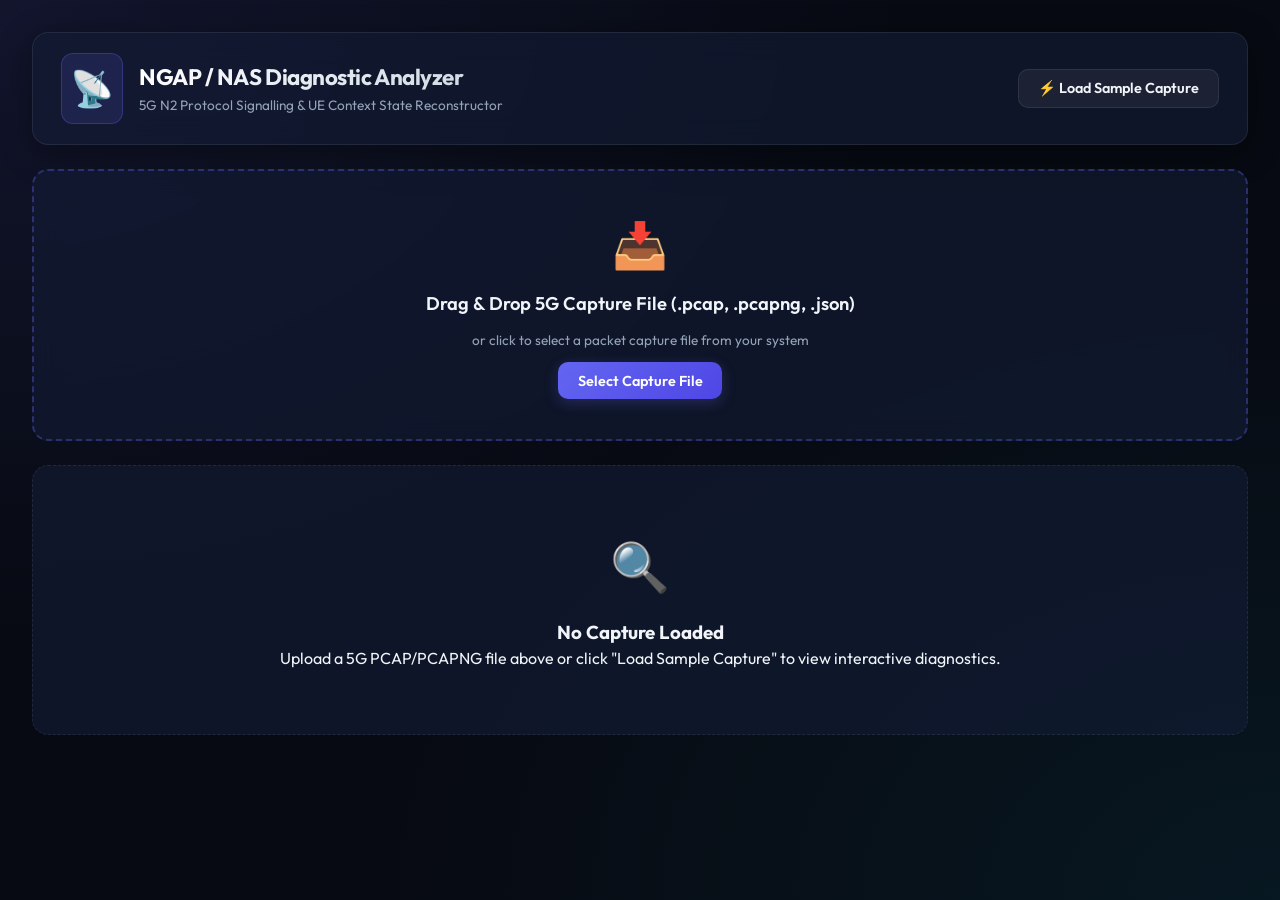
<file: web/index.html>
<!DOCTYPE html>
<html lang="en">

<head>
    <meta charset="UTF-8">
    <meta name="viewport" content="width=device-width, initial-scale=1.0">
    <title>NGAP / NAS Wireshark Diagnostic Analyzer</title>
    <!-- Google Fonts -->
    <link rel="preconnect" href="https://fonts.googleapis.com">
    <link rel="preconnect" href="https://fonts.gstatic.com" crossorigin>
    <link
        href="https://fonts.googleapis.com/css2?family=JetBrains+Mono:wght@400;500;600&family=Outfit:wght@300;400;500;600;700&display=swap"
        rel="stylesheet">
    <link rel="stylesheet" href="styles.css">
</head>

<body>
    <div class="app-container">
        <!-- Header -->
        <header class="header">
            <div class="brand">
                <div class="logo-icon">📡</div>
                <div>
                    <h1>NGAP / NAS Diagnostic Analyzer</h1>
                    <p class="subtitle">5G N2 Protocol Signalling & UE Context State Reconstructor</p>
                </div>
            </div>
            <div class="header-actions">
                <button id="btn-load-sample" class="btn btn-secondary">
                    <span>⚡ Load Sample Capture</span>
                </button>
            </div>
        </header>

        <!-- Dropzone / File Upload -->
        <section class="upload-section">
            <div id="dropzone" class="dropzone">
                <input type="file" id="file-input" accept=".pcap,.pcapng,.json" hidden>
                <div class="dropzone-content">
                    <div class="cloud-icon">📥</div>
                    <h3>Drag & Drop 5G Capture File (.pcap, .pcapng, .json)</h3>
                    <p>or click to select a packet capture file from your system</p>
                    <button class="btn btn-primary" onclick="document.getElementById('file-input').click()">
                        Select Capture File
                    </button>
                </div>
                <div id="upload-spinner" class="spinner-overlay hidden">
                    <div class="spinner"></div>
                    <p id="spinner-text">Analyzing NGAP / NAS Signalling...</p>
                </div>
            </div>
        </section>

        <!-- Summary Metric Cards -->
        <section id="metrics-section" class="metrics-section hidden">
            <div class="metric-card metric-blue">
                <div class="metric-title">Total Frames</div>
                <div id="metric-frames" class="metric-value">0</div>
                <div id="metric-file" class="metric-sub">No file loaded</div>
            </div>
            <div class="metric-card metric-purple">
                <div class="metric-title">Identified UEs</div>
                <div id="metric-ues" class="metric-value">0</div>
                <div class="metric-sub">Active UE Contexts</div>
            </div>
            <div class="metric-card metric-red">
                <div class="metric-title">Explicit Failures</div>
                <div id="metric-failures" class="metric-value">0</div>
                <div class="metric-sub">Confirmed Protocol Rejects</div>
            </div>
            <div class="metric-card metric-amber">
                <div class="metric-title">Incomplete Procedures</div>
                <div id="metric-incomplete" class="metric-value">0</div>
                <div class="metric-sub">Truncated Capture Sequences</div>
            </div>
        </section>

        <!-- Filter & Search Bar -->
        <section id="filter-section" class="filter-section hidden">
            <div class="filter-controls-row">
                <div class="filter-tabs">
                    <button class="filter-tab active" data-filter="all">All UEs (<span id="count-all">0</span>)</button>
                    <button class="filter-tab tab-red" data-filter="failed">Explicit Failures 🔴 (<span
                            id="count-failed">0</span>)</button>
                    <button class="filter-tab tab-amber" data-filter="incomplete">Incomplete 🟡 (<span
                            id="count-incomplete">0</span>)</button>
                    <button class="filter-tab tab-green" data-filter="success">Successful 🟢 (<span
                            id="count-success">0</span>)</button>
                </div>
                <div class="right-controls">
                    <div class="search-box">
                        <input type="text" id="search-input" placeholder="Search by RAN ID, AMF ID, or 5G-S-TMSI...">
                    </div>
                    <div class="view-toggle">
                        <button id="view-btn-list" class="view-btn active" title="Vertical Formal Table/List View">
                            <span>☰ Vertical Formal List</span>
                        </button>
                        <button id="view-btn-grid" class="view-btn" title="Card Grid View">
                            <span>🔲 Grid Cards</span>
                        </button>
                    </div>
                </div>
            </div>
        </section>

        <!-- UE Context Display Container (Supports Vertical List & Cards) -->
        <main id="ue-container" class="ue-container list-view">
            <!-- Rendered dynamically via JS -->
            <div class="empty-state">
                <div class="empty-icon">🔍</div>
                <h3>No Capture Loaded</h3>
                <p>Upload a 5G PCAP/PCAPNG file above or click "Load Sample Capture" to view interactive diagnostics.
                </p>
            </div>
        </main>
    </div>

    <!-- Modal / Drawer for Timeline & Deep Inspection -->
    <div id="detail-modal" class="modal-overlay hidden">
        <div class="modal-content">
            <div class="modal-header">
                <div class="modal-title-group">
                    <h2 id="modal-ue-title">UE Context Timeline</h2>
                    <div id="modal-ue-badges" class="badges-row"></div>
                </div>
                <button id="modal-close" class="modal-close-btn">&times;</button>
            </div>
            <div class="modal-body">
                <!-- Tabs in modal -->
                <div class="modal-tabs">
                    <button class="modal-tab active" data-mtab="timeline">Signalling Sequence Diagram</button>
                    <button class="modal-tab" data-mtab="procedures">Procedures & Causes</button>
                    <button class="modal-tab" data-mtab="raw">Raw JSON Context</button>
                </div>

                <div id="mtab-timeline" class="mtab-content active">
                    <div id="sequence-diagram" class="sequence-diagram"></div>
                </div>

                <div id="mtab-procedures" class="mtab-content">
                    <div id="modal-procedures-list"></div>
                </div>

                <div id="mtab-raw" class="mtab-content">
                    <pre id="modal-json-view" class="json-code"></pre>
                </div>
            </div>
        </div>
    </div>

    <script src="app.js"></script>
</body>

</html>
</file>
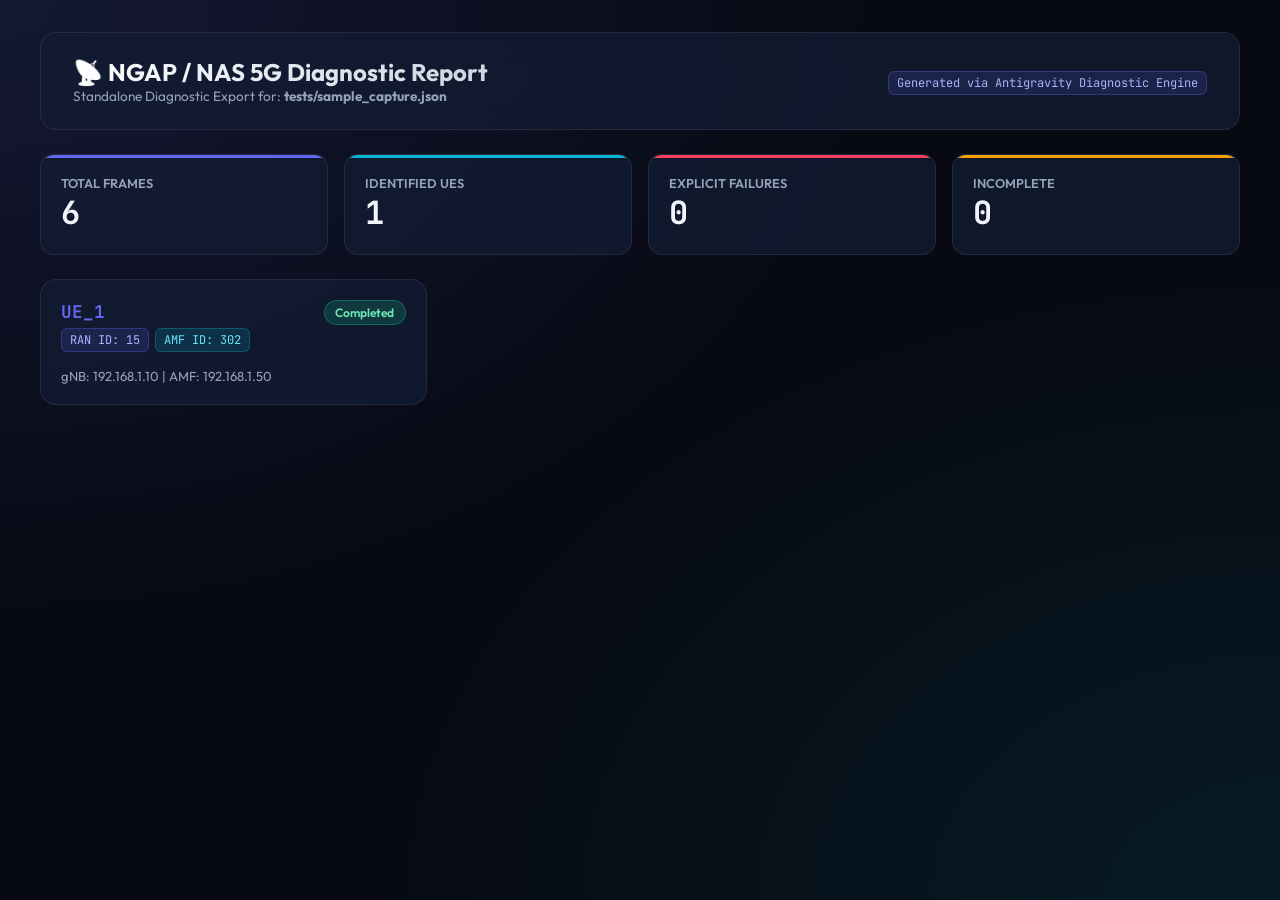
<file: diagnostic_report.html>
<!DOCTYPE html>
<html lang="en">
<head>
    <meta charset="UTF-8">
    <meta name="viewport" content="width=device-width, initial-scale=1.0">
    <title>NGAP/NAS Diagnostic Report - tests/sample_capture.json</title>
    <link rel="preconnect" href="https://fonts.googleapis.com">
    <link rel="preconnect" href="https://fonts.gstatic.com" crossorigin>
    <link href="https://fonts.googleapis.com/css2?family=JetBrains+Mono:wght@400;500;600&family=Outfit:wght@300;400;500;600;700&display=swap" rel="stylesheet">
    <style>
        :root {
            --bg-dark: #070a12;
            --bg-surface: #0f1629;
            --card-bg: rgba(19, 29, 53, 0.75);
            --card-hover: rgba(28, 42, 74, 0.9);
            --card-border: rgba(255, 255, 255, 0.08);
            --text-main: #f1f5f9;
            --text-muted: #94a3b8;
            --indigo: #6366f1;
            --emerald: #10b981;
            --rose: #f43f5e;
            --amber: #f59e0b;
            --cyan: #06b6d4;
            --font-ui: 'Outfit', sans-serif;
            --font-code: 'JetBrains Mono', monospace;
        }
        * { box-sizing: border-box; margin: 0; padding: 0; }
        body {
            background: var(--bg-dark);
            background-image: radial-gradient(at 0% 0%, rgba(99, 102, 241, 0.15) 0px, transparent 50%),
                              radial-gradient(at 100% 100%, rgba(6, 182, 212, 0.1) 0px, transparent 50%);
            color: var(--text-main);
            font-family: var(--font-ui);
            padding: 2rem;
            min-height: 100vh;
        }
        .container { max-width: 1200px; margin: 0 auto; display: flex; flex-direction: column; gap: 1.5rem; }
        .header {
            background: var(--card-bg);
            border: 1px solid var(--card-border);
            backdrop-filter: blur(16px);
            padding: 1.5rem 2rem;
            border-radius: 16px;
            display: flex;
            justify-content: space-between;
            align-items: center;
        }
        .header h1 { font-size: 1.5rem; font-weight: 700; background: linear-gradient(135deg, #fff, #cbd5e1); -webkit-background-clip: text; -webkit-text-fill-color: transparent; }
        .header-sub { font-size: 0.85rem; color: var(--text-muted); }
        
        .metrics-grid { display: grid; grid-template-columns: repeat(auto-fit, minmax(220px, 1fr)); gap: 1rem; }
        .mcard { background: var(--card-bg); border: 1px solid var(--card-border); padding: 1.25rem; border-radius: 14px; position: relative; overflow: hidden; }
        .mcard::before { content: ''; position: absolute; top: 0; left: 0; right: 0; height: 3px; }
        .mblue::before { background: var(--indigo); }
        .mcyan::before { background: var(--cyan); }
        .mred::before { background: var(--rose); }
        .mamber::before { background: var(--amber); }
        .mval { font-size: 2rem; font-weight: 700; font-family: var(--font-code); }
        .mlbl { font-size: 0.8rem; text-transform: uppercase; color: var(--text-muted); font-weight: 600; }

        .ue-grid { display: grid; grid-template-columns: repeat(auto-fill, minmax(360px, 1fr)); gap: 1.25rem; }
        .ue-card { background: var(--card-bg); border: 1px solid var(--card-border); border-radius: 16px; padding: 1.25rem; display: flex; flex-direction: column; gap: 1rem; cursor: pointer; transition: all 0.2s ease; }
        .ue-card:hover { transform: translateY(-2px); border-color: rgba(99, 102, 241, 0.4); background: var(--card-hover); }
        .badge { font-family: var(--font-code); font-size: 0.75rem; padding: 0.2rem 0.5rem; border-radius: 6px; }
        .badge-ran { background: rgba(99, 102, 241, 0.15); color: #a5b4fc; border: 1px solid rgba(99, 102, 241, 0.3); }
        .badge-amf { background: rgba(6, 182, 212, 0.15); color: #67e8f9; border: 1px solid rgba(6, 182, 212, 0.3); }
        .pill { font-size: 0.75rem; font-weight: 600; padding: 0.25rem 0.65rem; border-radius: 20px; }
        .pill-success { background: rgba(16, 185, 129, 0.2); color: #6ee7b7; border: 1px solid rgba(16, 185, 129, 0.4); }
        .pill-failed { background: rgba(244, 63, 94, 0.2); color: #fca5a5; border: 1px solid rgba(244, 63, 94, 0.4); }
        .pill-incomplete { background: rgba(245, 158, 11, 0.2); color: #fde047; border: 1px solid rgba(245, 158, 11, 0.4); }

        .modal-overlay { position: fixed; inset: 0; background: rgba(0,0,0,0.8); backdrop-filter: blur(8px); display: flex; justify-content: center; align-items: center; padding: 2rem; z-index: 1000; }
        .modal-overlay.hidden { display: none; }
        .modal-box { background: var(--bg-surface); border: 1px solid var(--card-border); border-radius: 18px; width: 100%; max-width: 850px; max-height: 85vh; display: flex; flex-direction: column; overflow: hidden; }
        .modal-hdr { padding: 1.25rem; border-bottom: 1px solid var(--card-border); display: flex; justify-content: space-between; align-items: center; }
        .modal-body { padding: 1.5rem; overflow-y: auto; display: flex; flex-direction: column; gap: 1rem; }
        .close-btn { background: none; border: none; color: var(--text-muted); font-size: 1.8rem; cursor: pointer; }
        
        .seq-row { display: grid; grid-template-columns: 80px 1fr; gap: 1rem; align-items: center; font-family: var(--font-code); font-size: 0.82rem; padding: 0.4rem 0; }
        .seq-msg { background: rgba(255,255,255,0.04); border: 1px solid var(--card-border); border-radius: 8px; padding: 0.6rem 0.9rem; display: flex; justify-content: space-between; }
    </style>
</head>
<body>
    <div class="container">
        <header class="header">
            <div>
                <h1>📡 NGAP / NAS 5G Diagnostic Report</h1>
                <div class="header-sub">Standalone Diagnostic Export for: <strong>tests/sample_capture.json</strong></div>
            </div>
            <div>
                <span class="badge badge-ran">Generated via Antigravity Diagnostic Engine</span>
            </div>
        </header>

        <section class="metrics-grid">
            <div class="mcard mblue">
                <div class="mlbl">Total Frames</div>
                <div class="mval">6</div>
            </div>
            <div class="mcard mcyan">
                <div class="mlbl">Identified UEs</div>
                <div class="mval">1</div>
            </div>
            <div class="mcard mred">
                <div class="mlbl">Explicit Failures</div>
                <div class="mval" id="cnt-failed">0</div>
            </div>
            <div class="mcard mamber">
                <div class="mlbl">Incomplete</div>
                <div class="mval" id="cnt-inc">0</div>
            </div>
        </section>

        <main id="ue-grid" class="ue-grid"></main>
    </div>

    <div id="modal" class="modal-overlay hidden">
        <div class="modal-box">
            <div class="modal-hdr">
                <h3 id="modal-title">UE Context Signalling Flow</h3>
                <button class="close-btn" onclick="closeModal()">&times;</button>
            </div>
            <div id="modal-body" class="modal-body"></div>
        </div>
    </div>

    <script>
        const reportData = {"pcap_file": "tests/sample_capture.json", "total_frames_analyzed": 6, "malformed_frames_skipped": 0, "global_observations": [], "ng_setup_procedures": [], "sctp_events": [], "ue_contexts": [{"context_id": "UE_1", "ran_ue_ngap_id": 15, "amf_ue_ngap_id": 302, "fiveg_s_tmsi": null, "gnb_ip": "192.168.1.10", "amf_ip": "192.168.1.50", "procedures": [{"name": "Registration", "status": "Completed", "start_time": 100.0, "end_time": 100.5, "last_observed_msg": "Registration Accept", "expected_next_msg": null, "failure_cause": null, "evidence": [], "observations": ["Registration completed successfully."], "events_frames": [1, 2, 3, 4, 5, 6]}, {"name": "Authentication", "status": "Completed", "start_time": 100.1, "end_time": 100.2, "last_observed_msg": "Authentication Response", "expected_next_msg": null, "failure_cause": null, "evidence": [], "observations": ["Authentication Successful"], "events_frames": [2, 3]}, {"name": "Security Mode", "status": "Completed", "start_time": 100.3, "end_time": 100.4, "last_observed_msg": "Security Mode Complete", "expected_next_msg": null, "failure_cause": null, "evidence": [], "observations": ["Security Completed"], "events_frames": [4, 5]}], "explicit_failures": [], "incomplete_procedures": [], "diagnostic_observations": ["NG Setup completed successfully.", "Identifier continuity maintained.", "No protocol anomalies detected."], "timeline": [{"frame_number": 1, "timestamp": "100.0", "protocol": "NGAP", "direction": "gNB -> AMF", "message_type": "Registration Request", "procedure_code": "14", "cause_code": null, "ran_ue_ngap_id": 15, "amf_ue_ngap_id": null, "fiveg_s_tmsi": null, "pdu_session_id": null, "src_ip": "192.168.1.10", "dst_ip": "192.168.1.50", "src_port": 38412, "dst_port": 38412, "sctp_stream": 1}, {"frame_number": 2, "timestamp": "100.1", "protocol": "NGAP", "direction": "AMF -> gNB", "message_type": "Authentication Request", "procedure_code": "15", "cause_code": null, "ran_ue_ngap_id": 15, "amf_ue_ngap_id": 302, "fiveg_s_tmsi": null, "pdu_session_id": null, "src_ip": "192.168.1.50", "dst_ip": "192.168.1.10", "src_port": 38412, "dst_port": 38412, "sctp_stream": 1}, {"frame_number": 3, "timestamp": "100.2", "protocol": "NGAP", "direction": "gNB -> AMF", "message_type": "Authentication Response", "procedure_code": "16", "cause_code": null, "ran_ue_ngap_id": 15, "amf_ue_ngap_id": 302, "fiveg_s_tmsi": null, "pdu_session_id": null, "src_ip": "192.168.1.10", "dst_ip": "192.168.1.50", "src_port": 38412, "dst_port": 38412, "sctp_stream": 1}, {"frame_number": 4, "timestamp": "100.3", "protocol": "NGAP", "direction": "AMF -> gNB", "message_type": "Security Mode Command", "procedure_code": "15", "cause_code": null, "ran_ue_ngap_id": 15, "amf_ue_ngap_id": 302, "fiveg_s_tmsi": null, "pdu_session_id": null, "src_ip": "192.168.1.50", "dst_ip": "192.168.1.10", "src_port": 38412, "dst_port": 38412, "sctp_stream": 1}, {"frame_number": 5, "timestamp": "100.4", "protocol": "NGAP", "direction": "gNB -> AMF", "message_type": "Security Mode Complete", "procedure_code": "16", "cause_code": null, "ran_ue_ngap_id": 15, "amf_ue_ngap_id": 302, "fiveg_s_tmsi": null, "pdu_session_id": null, "src_ip": "192.168.1.10", "dst_ip": "192.168.1.50", "src_port": 38412, "dst_port": 38412, "sctp_stream": 1}, {"frame_number": 6, "timestamp": "100.5", "protocol": "NGAP", "direction": "AMF -> gNB", "message_type": "Registration Accept", "procedure_code": "15", "cause_code": null, "ran_ue_ngap_id": 15, "amf_ue_ngap_id": 302, "fiveg_s_tmsi": null, "pdu_session_id": null, "src_ip": "192.168.1.50", "dst_ip": "192.168.1.10", "src_port": 38412, "dst_port": 38412, "sctp_stream": 1}]}], "diagnostic_observations": []};

        document.addEventListener('DOMContentLoaded', () => {
            renderDashboard();
        });

        function renderDashboard() {
            const grid = document.getElementById('ue-grid');
            grid.innerHTML = '';

            let failed = 0;
            let inc = 0;

            (reportData.ue_contexts || []).forEach(ue => {
                const hasFail = (ue.explicit_failures && ue.explicit_failures.length > 0);
                const hasInc = (ue.incomplete_procedures && ue.incomplete_procedures.length > 0);

                if (hasFail) failed++;
                else if (hasInc) inc++;

                let pillCls = 'pill-success';
                let pillTxt = 'Completed';
                if (hasFail) { pillCls = 'pill-failed'; pillTxt = 'Explicit Failure 🔴'; }
                else if (hasInc) { pillCls = 'pill-incomplete'; pillTxt = 'Incomplete 🟡'; }

                const card = document.createElement('div');
                card.className = 'ue-card';
                card.innerHTML = `
                    <div style="display:flex; justify-content:space-between; align-items:flex-start;">
                        <div>
                            <strong style="font-family:var(--font-code); color:var(--indigo); font-size:1.1rem;">${ue.context_id}</strong>
                            <div style="display:flex; gap:0.4rem; margin-top:0.3rem;">
                                <span class="badge badge-ran">RAN ID: ${ue.ran_ue_ngap_id}</span>
                                <span class="badge badge-amf">AMF ID: ${ue.amf_ue_ngap_id}</span>
                            </div>
                        </div>
                        <span class="pill ${pillCls}">${pillTxt}</span>
                    </div>
                    <div style="font-size:0.82rem; color:var(--text-muted);">
                        gNB: ${ue.gnb_ip || '192.168.1.10'} | AMF: ${ue.amf_ip || '192.168.1.50'}
                    </div>
                    ${hasFail ? `<div style="background:rgba(244,63,94,0.1); border:1px solid rgba(244,63,94,0.3); padding:0.6rem; border-radius:8px; color:#fca5a5; font-size:0.8rem;">🚨 ${ue.explicit_failures[0].procedure} (${ue.explicit_failures[0].cause})</div>` : ''}
                `;
                card.onclick = () => openModal(ue);
                grid.appendChild(card);
            });

            document.getElementById('cnt-failed').textContent = failed;
            document.getElementById('cnt-inc').textContent = inc;
        }

        function openModal(ue) {
            document.getElementById('modal-title').textContent = `${ue.context_id} Signalling Sequence Flow`;
            const body = document.getElementById('modal-body');
            body.innerHTML = '';

            (ue.timeline || []).forEach(evt => {
                const row = document.createElement('div');
                row.className = 'seq-row';
                const isGnb = (evt.direction || '').includes('gNB -> AMF');
                row.innerHTML = `
                    <div style="color:var(--text-muted); font-size:0.75rem;">Frame #${evt.frame_number}</div>
                    <div class="seq-msg">
                        <div>
                            <strong>${evt.message_type}</strong>
                            <div style="color:var(--text-muted); font-size:0.75rem;">${evt.src_ip || 'gNB'} ➔ ${evt.dst_ip || 'AMF'}</div>
                            ${evt.cause_code ? `<div style="color:#fca5a5; font-size:0.75rem;">Cause: ${evt.cause_code}</div>` : ''}
                        </div>
                        <span style="font-weight:600; color:${isGnb ? '#a5b4fc' : '#67e8f9'};">${evt.direction}</span>
                    </div>
                `;
                body.appendChild(row);
            });

            document.getElementById('modal').classList.remove('hidden');
        }

        function closeModal() {
            document.getElementById('modal').classList.add('hidden');
        }
    </script>
</body>
</html>
</file>
<file: web/styles.css>
:root {
    --bg-dark: #070a12;
    --bg-surface: #0f1629;
    --card-bg: rgba(19, 29, 53, 0.65);
    --card-hover: rgba(28, 42, 74, 0.85);
    --card-border: rgba(255, 255, 255, 0.08);
    --card-border-glow: rgba(99, 102, 241, 0.3);
    
    --text-main: #f1f5f9;
    --text-muted: #94a3b8;
    --text-dim: #64748b;
    
    --indigo: #6366f1;
    --indigo-glow: rgba(99, 102, 241, 0.25);
    --emerald: #10b981;
    --emerald-glow: rgba(16, 185, 129, 0.25);
    --rose: #f43f5e;
    --rose-glow: rgba(244, 63, 94, 0.25);
    --amber: #f59e0b;
    --amber-glow: rgba(245, 158, 11, 0.25);
    --cyan: #06b6d4;

    --font-ui: 'Outfit', -apple-system, sans-serif;
    --font-code: 'JetBrains Mono', monospace;
}

* {
    box-sizing: border-box;
    margin: 0;
    padding: 0;
}

body {
    background-color: var(--bg-dark);
    background-image: 
        radial-gradient(at 0% 0%, rgba(99, 102, 241, 0.12) 0px, transparent 50%),
        radial-gradient(at 100% 100%, rgba(6, 182, 212, 0.08) 0px, transparent 50%);
    color: var(--text-main);
    font-family: var(--font-ui);
    min-height: 100vh;
    padding: 2rem;
    line-height: 1.5;
}

.app-container {
    max-width: 1300px;
    margin: 0 auto;
    display: flex;
    flex-direction: column;
    gap: 1.5rem;
}

/* Header */
.header {
    display: flex;
    justify-content: space-between;
    align-items: center;
    padding: 1.25rem 1.75rem;
    background: var(--card-bg);
    border: 1px solid var(--card-border);
    backdrop-filter: blur(16px);
    border-radius: 16px;
    box-shadow: 0 8px 32px rgba(0, 0, 0, 0.37);
}

.brand {
    display: flex;
    align-items: center;
    gap: 1rem;
}

.logo-icon {
    font-size: 2.2rem;
    background: rgba(99, 102, 241, 0.15);
    padding: 0.5rem;
    border-radius: 12px;
    border: 1px solid rgba(99, 102, 241, 0.3);
}

.header h1 {
    font-size: 1.4rem;
    font-weight: 700;
    letter-spacing: -0.02em;
    background: linear-gradient(135deg, #ffffff 0%, #cbd5e1 100%);
    -webkit-background-clip: text;
    -webkit-text-fill-color: transparent;
}

.subtitle {
    font-size: 0.85rem;
    color: var(--text-muted);
}

/* Buttons */
.btn {
    font-family: var(--font-ui);
    font-size: 0.9rem;
    font-weight: 600;
    padding: 0.6rem 1.2rem;
    border-radius: 10px;
    border: none;
    cursor: pointer;
    transition: all 0.2s ease;
    display: inline-flex;
    align-items: center;
    gap: 0.5rem;
}

.btn-primary {
    background: linear-gradient(135deg, var(--indigo) 0%, #4f46e5 100%);
    color: #fff;
    box-shadow: 0 4px 14px var(--indigo-glow);
}

.btn-primary:hover {
    transform: translateY(-1px);
    box-shadow: 0 6px 20px rgba(99, 102, 241, 0.4);
}

.btn-secondary {
    background: rgba(255, 255, 255, 0.06);
    color: var(--text-main);
    border: 1px solid var(--card-border);
}

.btn-secondary:hover {
    background: rgba(255, 255, 255, 0.12);
    border-color: rgba(255, 255, 255, 0.2);
}

/* Dropzone */
.upload-section {
    width: 100%;
}

.dropzone {
    position: relative;
    border: 2px dashed rgba(99, 102, 241, 0.35);
    border-radius: 16px;
    background: var(--card-bg);
    backdrop-filter: blur(12px);
    padding: 2.5rem 2rem;
    text-align: center;
    transition: all 0.25s ease;
    cursor: pointer;
}

.dropzone:hover, .dropzone.dragover {
    border-color: var(--indigo);
    background: rgba(99, 102, 241, 0.08);
    box-shadow: 0 0 25px var(--indigo-glow);
}

.dropzone-content {
    display: flex;
    flex-direction: column;
    align-items: center;
    gap: 0.75rem;
}

.cloud-icon {
    font-size: 2.8rem;
}

.dropzone h3 {
    font-size: 1.15rem;
    font-weight: 600;
}

.dropzone p {
    font-size: 0.85rem;
    color: var(--text-muted);
}

/* Spinner Overlay */
.spinner-overlay {
    position: absolute;
    inset: 0;
    background: rgba(7, 10, 18, 0.85);
    backdrop-filter: blur(8px);
    border-radius: 14px;
    display: flex;
    flex-direction: column;
    justify-content: center;
    align-items: center;
    gap: 1rem;
    z-index: 10;
}

.spinner {
    width: 42px;
    height: 42px;
    border: 4px solid rgba(99, 102, 241, 0.2);
    border-top-color: var(--indigo);
    border-radius: 50%;
    animation: spin 0.8s linear infinite;
}

@keyframes spin {
    to { transform: rotate(360deg); }
}

/* Metrics Cards */
.metrics-section {
    display: grid;
    grid-template-columns: repeat(auto-fit, minmax(240px, 1fr));
    gap: 1rem;
}

.metric-card {
    background: var(--card-bg);
    border: 1px solid var(--card-border);
    backdrop-filter: blur(16px);
    border-radius: 14px;
    padding: 1.25rem;
    display: flex;
    flex-direction: column;
    gap: 0.25rem;
    position: relative;
    overflow: hidden;
}

.metric-card::before {
    content: '';
    position: absolute;
    top: 0;
    left: 0;
    right: 0;
    height: 3px;
}

.metric-blue::before { background: var(--indigo); }
.metric-purple::before { background: var(--cyan); }
.metric-red::before { background: var(--rose); }
.metric-amber::before { background: var(--amber); }

.metric-title {
    font-size: 0.8rem;
    text-transform: uppercase;
    letter-spacing: 0.05em;
    color: var(--text-muted);
    font-weight: 600;
}

.metric-value {
    font-size: 2rem;
    font-weight: 700;
    font-family: var(--font-code);
}

.metric-sub {
    font-size: 0.78rem;
    color: var(--text-dim);
}

/* Filter & Search Bar */
.filter-section {
    width: 100%;
}

.filter-controls-row {
    display: flex;
    justify-content: space-between;
    align-items: center;
    gap: 1rem;
    flex-wrap: wrap;
    width: 100%;
}

.filter-tabs {
    display: flex;
    gap: 0.5rem;
    background: var(--card-bg);
    border: 1px solid var(--card-border);
    padding: 0.3rem;
    border-radius: 12px;
}

.filter-tab {
    background: transparent;
    border: none;
    color: var(--text-muted);
    padding: 0.45rem 0.9rem;
    border-radius: 8px;
    font-size: 0.85rem;
    font-weight: 500;
    cursor: pointer;
    transition: all 0.2s ease;
}

.filter-tab:hover {
    color: var(--text-main);
}

.filter-tab.active {
    background: rgba(255, 255, 255, 0.1);
    color: var(--text-main);
    font-weight: 600;
}

.right-controls {
    display: flex;
    align-items: center;
    gap: 1rem;
    flex-wrap: wrap;
}

.search-box input {
    background: var(--card-bg);
    border: 1px solid var(--card-border);
    color: var(--text-main);
    padding: 0.55rem 1rem;
    border-radius: 10px;
    font-size: 0.85rem;
    font-family: var(--font-ui);
    width: 280px;
    outline: none;
    transition: border-color 0.2s ease;
}

.search-box input:focus {
    border-color: var(--indigo);
}

/* View Mode Toggle */
.view-toggle {
    display: flex;
    gap: 0.25rem;
    background: var(--card-bg);
    border: 1px solid var(--card-border);
    padding: 0.25rem;
    border-radius: 10px;
}

.view-btn {
    background: transparent;
    border: none;
    color: var(--text-muted);
    padding: 0.45rem 0.85rem;
    border-radius: 7px;
    font-size: 0.82rem;
    font-weight: 600;
    font-family: var(--font-ui);
    cursor: pointer;
    transition: all 0.2s ease;
}

.view-btn:hover {
    color: var(--text-main);
}

.view-btn.active {
    background: linear-gradient(135deg, var(--indigo) 0%, #4f46e5 100%);
    color: #ffffff;
    box-shadow: 0 2px 8px var(--indigo-glow);
}

/* Container & Display Modes */
.ue-container {
    width: 100%;
}

.ue-container.grid-view {
    display: grid;
    grid-template-columns: repeat(auto-fill, minmax(380px, 1fr));
    gap: 1.25rem;
}

/* Vertical Formal Table / List View */
.ue-container.list-view {
    display: flex;
    flex-direction: column;
    gap: 1rem;
}

.table-responsive {
    width: 100%;
    overflow-x: auto;
    background: var(--card-bg);
    border: 1px solid var(--card-border);
    backdrop-filter: blur(16px);
    border-radius: 16px;
    box-shadow: 0 8px 32px rgba(0, 0, 0, 0.3);
}

.formal-table {
    width: 100%;
    border-collapse: collapse;
    text-align: left;
    font-size: 0.88rem;
}

.formal-table th {
    background: rgba(15, 22, 41, 0.85);
    color: var(--text-muted);
    font-weight: 600;
    font-size: 0.78rem;
    text-transform: uppercase;
    letter-spacing: 0.06em;
    padding: 1rem 1.2rem;
    border-bottom: 1px solid var(--card-border);
    white-space: nowrap;
}

.formal-table td {
    padding: 1rem 1.2rem;
    border-bottom: 1px solid rgba(255, 255, 255, 0.05);
    vertical-align: middle;
}

.formal-table tbody tr {
    transition: all 0.2s ease;
    cursor: pointer;
}

.formal-table tbody tr:hover {
    background: var(--card-hover);
}

.formal-table tbody tr:last-child td {
    border-bottom: none;
}

.table-row-failed {
    border-left: 4px solid var(--rose);
}

.table-row-incomplete {
    border-left: 4px solid var(--amber);
}

.table-row-success {
    border-left: 4px solid var(--emerald);
}

.td-id {
    font-family: var(--font-code);
    font-weight: 600;
    font-size: 0.95rem;
    color: #ffffff;
}

.td-ngap-ids {
    display: flex;
    flex-direction: column;
    gap: 0.35rem;
}

.td-endpoints {
    font-family: var(--font-code);
    font-size: 0.8rem;
    color: var(--text-muted);
    display: flex;
    flex-direction: column;
    gap: 0.25rem;
}

.td-diagnostics {
    max-width: 340px;
}

.action-btn {
    background: rgba(99, 102, 241, 0.15);
    color: #a5b4fc;
    border: 1px solid rgba(99, 102, 241, 0.3);
    padding: 0.4rem 0.8rem;
    border-radius: 8px;
    font-size: 0.8rem;
    font-weight: 500;
    cursor: pointer;
    white-space: nowrap;
    transition: all 0.2s ease;
}

.action-btn:hover {
    background: var(--indigo);
    color: #ffffff;
    border-color: var(--indigo);
}

.empty-state {
    grid-column: 1 / -1;
    text-align: center;
    padding: 4rem 2rem;
    background: var(--card-bg);
    border: 1px dashed var(--card-border);
    border-radius: 16px;
}

.empty-icon {
    font-size: 3rem;
    margin-bottom: 1rem;
}

.ue-card {
    background: var(--card-bg);
    border: 1px solid var(--card-border);
    backdrop-filter: blur(16px);
    border-radius: 16px;
    padding: 1.25rem;
    display: flex;
    flex-direction: column;
    gap: 1rem;
    transition: all 0.25s ease;
    cursor: pointer;
    position: relative;
}

.ue-card:hover {
    transform: translateY(-2px);
    border-color: var(--card-border-glow);
    box-shadow: 0 10px 30px rgba(0, 0, 0, 0.4);
    background: var(--card-hover);
}

.ue-card-header {
    display: flex;
    justify-content: space-between;
    align-items: flex-start;
}

.ue-title {
    font-size: 1.1rem;
    font-weight: 700;
    font-family: var(--font-code);
    color: var(--indigo);
}

.id-badge-group {
    display: flex;
    gap: 0.5rem;
    margin-top: 0.25rem;
}

.badge {
    font-family: var(--font-code);
    font-size: 0.75rem;
    padding: 0.2rem 0.55rem;
    border-radius: 6px;
    font-weight: 500;
}

.badge-ran {
    background: rgba(99, 102, 241, 0.15);
    color: #a5b4fc;
    border: 1px solid rgba(99, 102, 241, 0.3);
}

.badge-amf {
    background: rgba(6, 182, 212, 0.15);
    color: #67e8f9;
    border: 1px solid rgba(6, 182, 212, 0.3);
}

.badge-ip {
    background: rgba(255, 255, 255, 0.05);
    color: var(--text-muted);
    border: 1px solid var(--card-border);
}

.endpoint-badge-group {
    display: flex;
    gap: 0.4rem;
    margin-top: 0.3rem;
}

.ip-flow-text {
    font-family: var(--font-code);
    font-size: 0.76rem;
    color: var(--text-muted);
    margin-top: 0.15rem;
}

.status-pill {
    font-size: 0.75rem;
    font-weight: 600;
    padding: 0.25rem 0.65rem;
    border-radius: 20px;
}

.pill-success {
    background: var(--emerald-glow);
    color: #6ee7b7;
    border: 1px solid rgba(16, 185, 129, 0.4);
}

.pill-failed {
    background: var(--rose-glow);
    color: #fca5a5;
    border: 1px solid rgba(244, 63, 94, 0.4);
}

.pill-incomplete {
    background: var(--amber-glow);
    color: #fde047;
    border: 1px solid rgba(245, 158, 11, 0.4);
}

.procedure-list-summary {
    display: flex;
    flex-wrap: wrap;
    gap: 0.4rem;
}

.proc-chip {
    font-size: 0.78rem;
    padding: 0.2rem 0.5rem;
    background: rgba(255, 255, 255, 0.05);
    border-radius: 6px;
    color: var(--text-muted);
}

.failure-alert-box {
    background: rgba(244, 63, 94, 0.1);
    border: 1px solid rgba(244, 63, 94, 0.3);
    border-radius: 8px;
    padding: 0.65rem;
    font-size: 0.8rem;
    color: #fca5a5;
    display: flex;
    flex-direction: column;
    gap: 0.2rem;
}

.obs-box {
    font-size: 0.8rem;
    color: var(--text-muted);
    border-top: 1px solid var(--card-border);
    padding-top: 0.75rem;
}

/* Modal Drawer */
.modal-overlay {
    position: fixed;
    inset: 0;
    background: rgba(0, 0, 0, 0.75);
    backdrop-filter: blur(10px);
    z-index: 100;
    display: flex;
    justify-content: center;
    align-items: center;
    padding: 2rem;
}

.modal-content {
    background: var(--bg-surface);
    border: 1px solid var(--card-border);
    border-radius: 20px;
    width: 100%;
    max-width: 900px;
    max-height: 85vh;
    display: flex;
    flex-direction: column;
    box-shadow: 0 25px 50px rgba(0, 0, 0, 0.6);
    overflow: hidden;
}

.modal-header {
    padding: 1.25rem 1.75rem;
    border-bottom: 1px solid var(--card-border);
    display: flex;
    justify-content: space-between;
    align-items: center;
}

.modal-close-btn {
    background: transparent;
    border: none;
    color: var(--text-muted);
    font-size: 1.8rem;
    cursor: pointer;
}

.modal-body {
    padding: 1.5rem;
    overflow-y: auto;
    display: flex;
    flex-direction: column;
    gap: 1rem;
}

.modal-tabs {
    display: flex;
    gap: 0.5rem;
    border-bottom: 1px solid var(--card-border);
    padding-bottom: 0.5rem;
}

.modal-tab {
    background: transparent;
    border: none;
    color: var(--text-muted);
    padding: 0.5rem 1rem;
    font-size: 0.88rem;
    font-weight: 500;
    cursor: pointer;
}

.modal-tab.active {
    color: var(--indigo);
    border-bottom: 2px solid var(--indigo);
    font-weight: 600;
}

.mtab-content {
    display: none;
}

.mtab-content.active {
    display: block;
}

/* Sequence Diagram */
.sequence-diagram {
    display: flex;
    flex-direction: column;
    gap: 0.75rem;
    padding: 1rem 0;
}

.seq-item {
    display: grid;
    grid-template-columns: 110px 1fr;
    align-items: center;
    gap: 1rem;
    font-family: var(--font-code);
    font-size: 0.82rem;
}

.seq-frame {
    display: flex;
    flex-direction: column;
    gap: 0.2rem;
    color: var(--text-dim);
    font-size: 0.75rem;
    line-height: 1.3;
}

.seq-frame .frame-num {
    font-weight: 600;
    color: var(--text-main);
    font-size: 0.78rem;
    white-space: nowrap;
}

.seq-frame .frame-ts {
    font-size: 0.68rem;
    color: var(--text-muted);
    white-space: nowrap;
    overflow: hidden;
    text-overflow: ellipsis;
}

.seq-msg-card {
    background: rgba(255, 255, 255, 0.04);
    border: 1px solid var(--card-border);
    border-radius: 8px;
    padding: 0.6rem 0.9rem;
    display: flex;
    justify-content: space-between;
    align-items: center;
}

.seq-direction {
    font-weight: 600;
    padding: 0.15rem 0.4rem;
    border-radius: 4px;
    font-size: 0.75rem;
}

.dir-gnb-amf {
    background: rgba(99, 102, 241, 0.2);
    color: #a5b4fc;
}

.dir-amf-gnb {
    background: rgba(6, 182, 212, 0.2);
    color: #67e8f9;
}

.json-code {
    font-family: var(--font-code);
    font-size: 0.8rem;
    background: #04060a;
    padding: 1rem;
    border-radius: 10px;
    color: #e2e8f0;
    max-height: 400px;
    overflow-y: auto;
}

.hidden {
    display: none !important;
}
</file>
